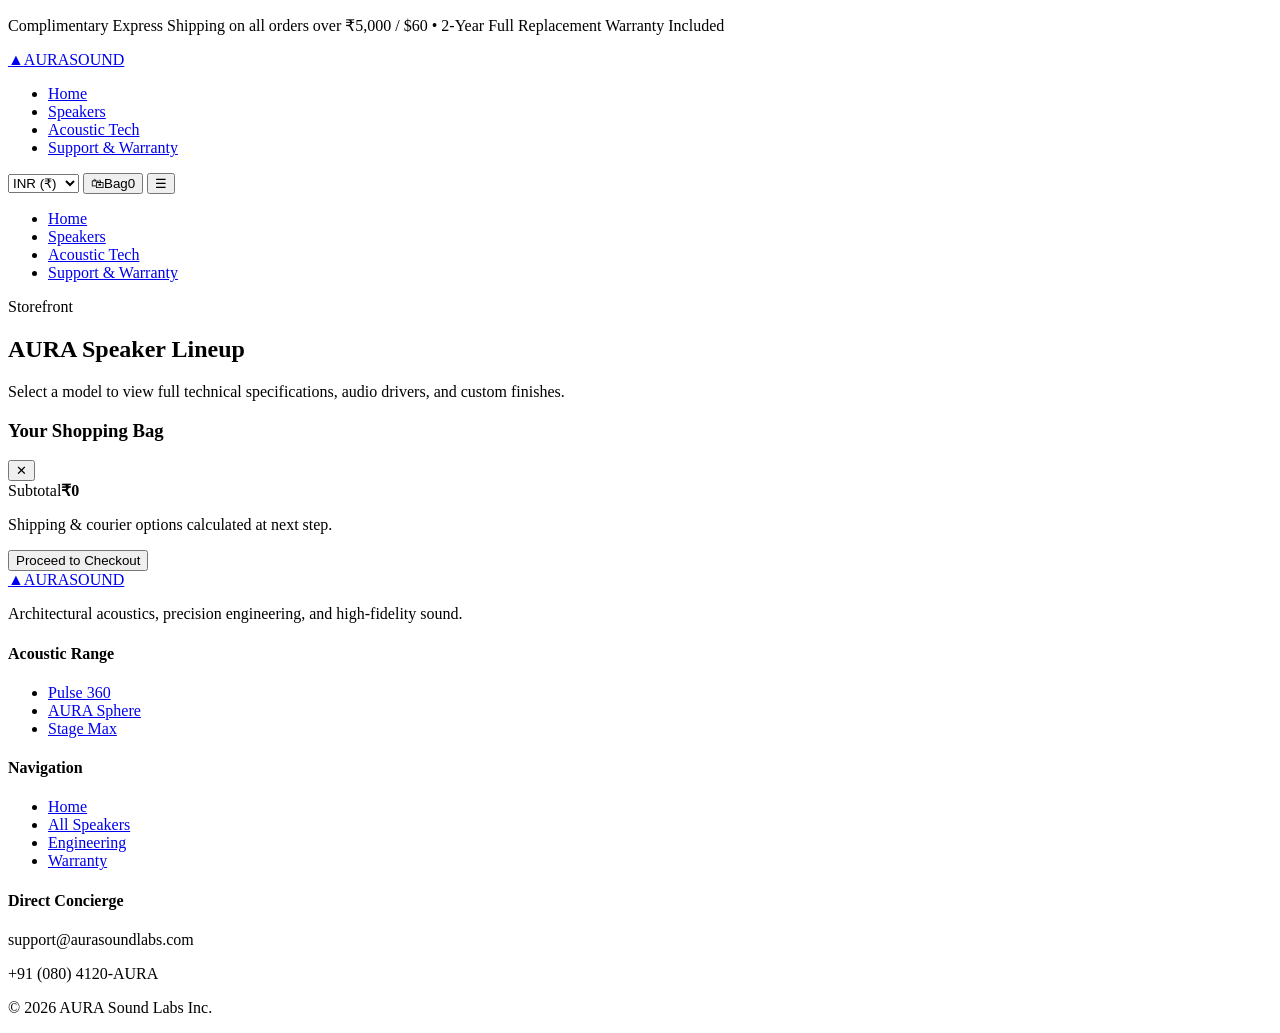
<file: catalog.html>
<!DOCTYPE html>
<html lang="en">
<head>
  <meta charset="UTF-8">
  <meta name="viewport" content="width=device-width, initial-scale=1.0">
  <title>All Speakers — AURA Sound Labs</title>
  <link rel="preconnect" href="https://fonts.googleapis.com">
  <link rel="preconnect" href="https://fonts.gstatic.com" crossorigin>
  <link href="https://fonts.googleapis.com/css2?family=Outfit:wght@300;400;500;600;700;800&family=Syne:wght@700;800&display=swap" rel="stylesheet">
  <link rel="preconnect" href="https://images.unsplash.com">
  <link rel="stylesheet" href="https://github.com/0No-One0/AURA_Sound-Labs/blob/main/base.css">
  <link rel="stylesheet" href="https://github.com/0No-One0/AURA_Sound-Labs/blob/main/layout.css">
  <link rel="stylesheet" href="https://github.com/0No-One0/AURA_Sound-Labs/blob/main/components.css">
  <link rel="stylesheet" href="https://github.com/0No-One0/AURA_Sound-Labs/blob/main/pages.css">
</head>
<body>
  <!-- Header (same as home) -->
  <aside class="announcement-bar"><div class="container"><p>Complimentary Express Shipping on all orders over ₹5,000 / $60 &bull; 2-Year Full Replacement Warranty Included</p></div></aside>
  <header class="site-header">
    <div class="container header-container">
      <a href="index.html" class="brand-logo"><span class="logo-mark">▲</span><span class="logo-text">AURA<span>SOUND</span></span></a>
      <nav class="site-nav" aria-label="Primary Navigation">
        <ul class="nav-links">
          <li><a href="index.html" class="nav-link" data-route="home">Home</a></li>
          <li><a href="catalog.html" class="nav-link" data-route="catalog">Speakers</a></li>
          <li><a href="technology.html" class="nav-link" data-route="technology">Acoustic Tech</a></li>
          <li><a href="support.html" class="nav-link" data-route="support">Support &amp; Warranty</a></li>
        </ul>
      </nav>
      <div class="header-actions">
        <select id="currency-toggle" class="currency-select"><option value="INR" selected>INR (₹)</option><option value="USD">USD ($)</option></select>
        <button type="button" class="btn btn-secondary cart-btn" id="open-cart-btn"><span>🛍</span><span class="cart-text">Bag</span><span class="cart-count-badge" id="cart-counter">0</span></button>
        <button class="mobile-menu-btn" id="mobile-menu-toggle" aria-label="Open menu">☰</button>
      </div>
    </div>
    <nav class="mobile-nav" id="mobile-nav"><ul>
      <li><a href="index.html" data-route="home">Home</a></li>
      <li><a href="catalog.html" data-route="catalog">Speakers</a></li>
      <li><a href="technology.html" data-route="technology">Acoustic Tech</a></li>
      <li><a href="support.html" data-route="support">Support &amp; Warranty</a></li>
    </ul></nav>
  </header>

  <main class="container section">
    <div class="section-header">
      <span class="tag-pill">Storefront</span>
      <h2>AURA Speaker Lineup</h2>
      <p class="section-subtitle">Select a model to view full technical specifications, audio drivers, and custom finishes.</p>
    </div>

    <div class="catalog-filters" id="catalog-filters"></div>
    <div class="catalog-grid" id="catalog-products-container"></div>
  </main>

  <div class="cart-drawer-overlay" id="cart-overlay"></div>
  <aside class="cart-drawer" id="cart-drawer" aria-label="Shopping Bag">
    <div class="cart-drawer-header"><h3>Your Shopping Bag</h3><button class="close-drawer-btn" id="close-cart-btn" aria-label="Close">✕</button></div>
    <div class="cart-drawer-body" id="cart-drawer-items"></div>
    <div class="cart-drawer-footer">
      <div class="drawer-subtotal-row"><span>Subtotal</span><strong id="drawer-subtotal-val">₹0</strong></div>
      <p class="drawer-tax-note">Shipping &amp; courier options calculated at next step.</p>
      <button type="button" class="btn btn-primary btn-block" id="drawer-checkout-btn">Proceed to Checkout</button>
    </div>
  </aside>

  <footer class="site-footer">
    <div class="container footer-grid">
      <div class="footer-col">
        <a href="index.html" class="brand-logo footer-logo"><span class="logo-mark">▲</span><span class="logo-text">AURA<span>SOUND</span></span></a>
        <p class="footer-desc">Architectural acoustics, precision engineering, and high-fidelity sound.</p>
      </div>
      <div class="footer-col"><h4>Acoustic Range</h4><ul>
        <li><a href="product.html?id=pulse-360">Pulse 360</a></li>
        <li><a href="product.html?id=aura-sphere">AURA Sphere</a></li>
        <li><a href="product.html?id=stage-max">Stage Max</a></li>
      </ul></div>
      <div class="footer-col"><h4>Navigation</h4><ul>
        <li><a href="index.html">Home</a></li><li><a href="catalog.html">All Speakers</a></li>
        <li><a href="technology.html">Engineering</a></li><li><a href="support.html">Warranty</a></li>
      </ul></div>
      <div class="footer-col"><h4>Direct Concierge</h4>
        <p class="footer-contact">support@aurasoundlabs.com</p>
        <p class="footer-contact">+91 (080) 4120-AURA</p>
      </div>
    </div>
    <div class="footer-bottom text-center container"><p>&copy; 2026 AURA Sound Labs Inc.</p></div>
  </footer>

  <script src="https://github.com/0No-One0/AURA_Sound-Labs/blob/main/data.js"></script>
  <script src="https://github.com/0No-One0/AURA_Sound-Labs/blob/main/state.js"></script>
  <script src="https://github.com/0No-One0/AURA_Sound-Labs/blob/main/ui.js"></script>
  <script src="https://github.com/0No-One0/AURA_Sound-Labs/blob/main/catalog.js"></script>
</body>
</html>
</file>
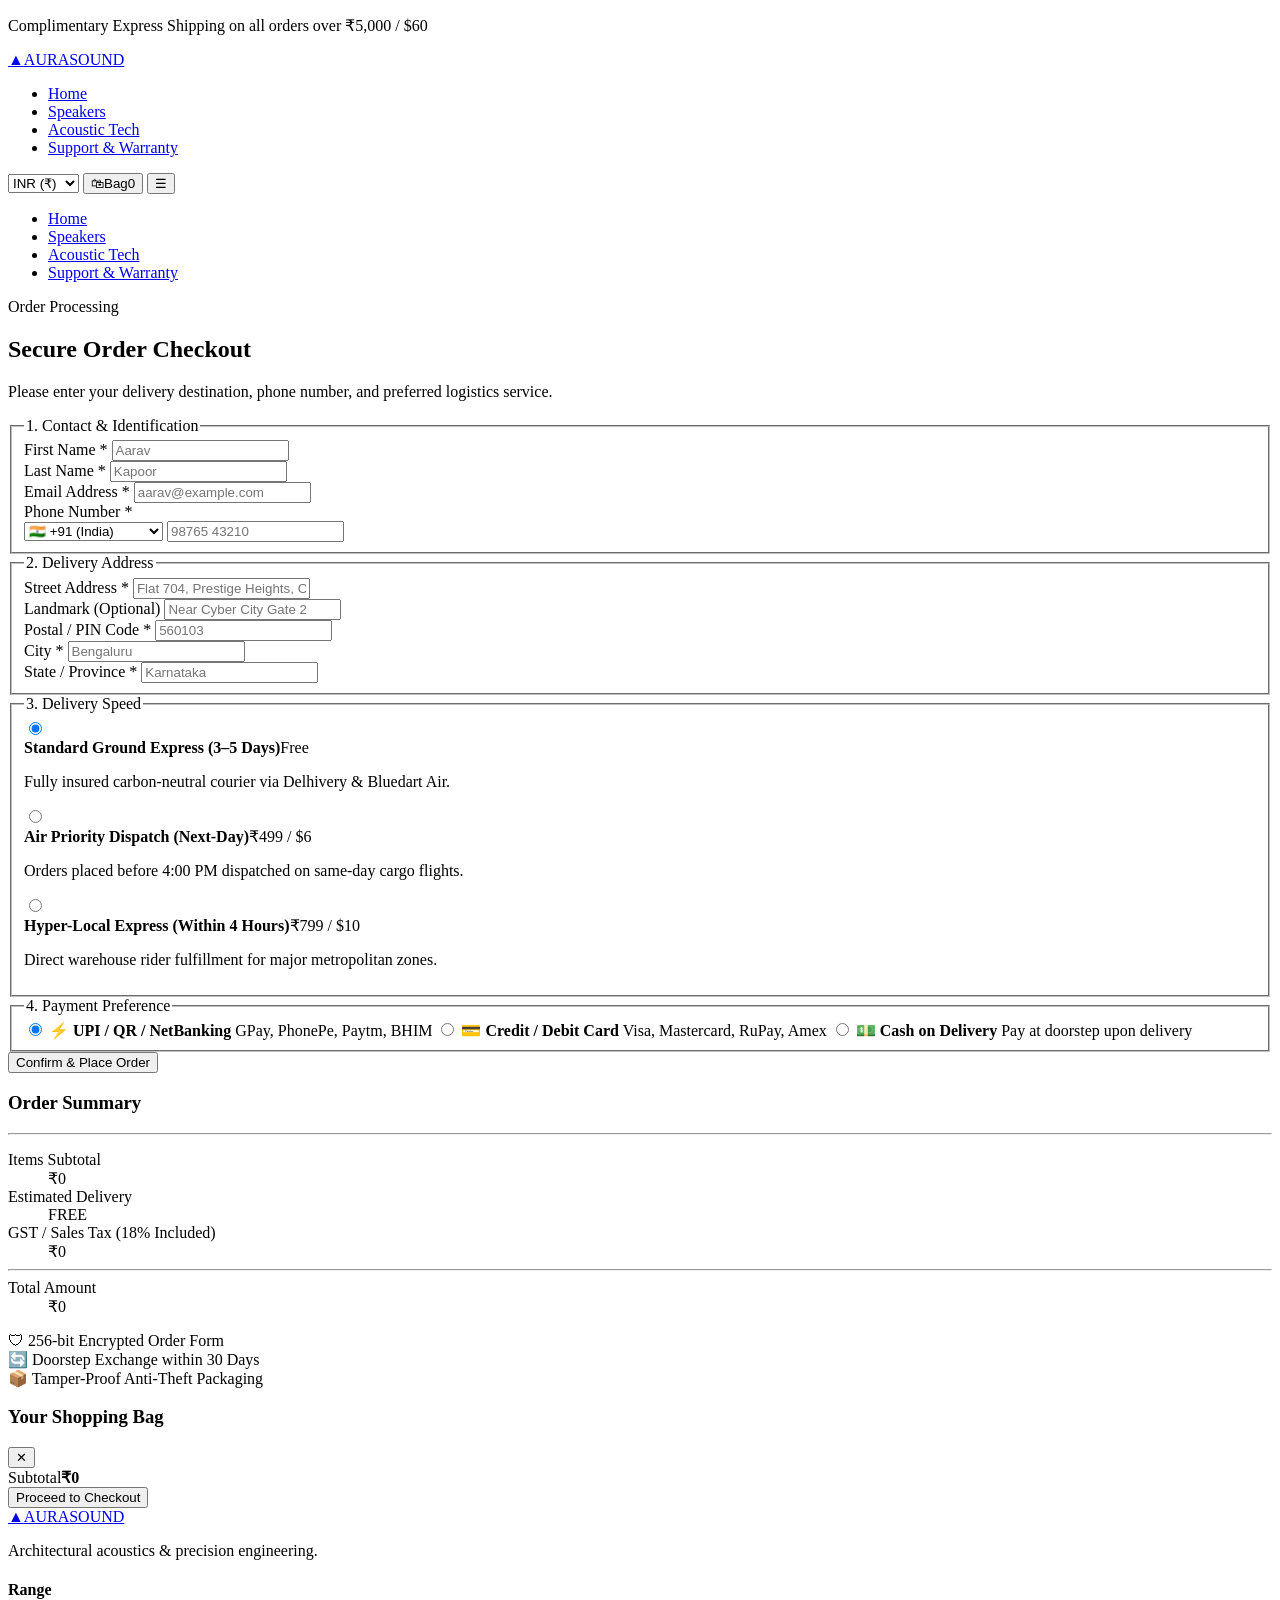
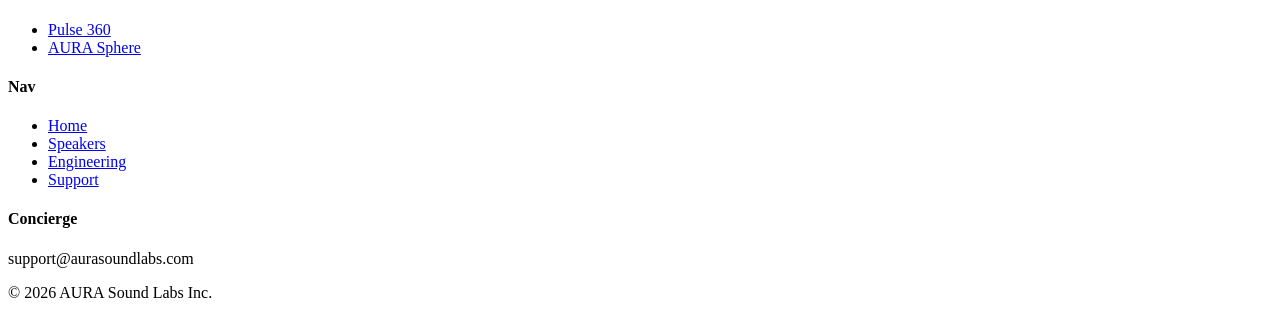
<file: checkout.html>
<!DOCTYPE html>
<html lang="en">
<head>
  <meta charset="UTF-8">
  <meta name="viewport" content="width=device-width, initial-scale=1.0">
  <title>Checkout — AURA Sound Labs</title>
  <link rel="preconnect" href="https://fonts.googleapis.com">
  <link rel="preconnect" href="https://fonts.gstatic.com" crossorigin>
  <link href="https://fonts.googleapis.com/css2?family=Outfit:wght@300;400;500;600;700;800&family=Syne:wght@700;800&display=swap" rel="stylesheet">
  <link rel="stylesheet" href="https://github.com/0No-One0/AURA_Sound-Labs/blob/main/base.css">
  <link rel="stylesheet" href="https://github.com/0No-One0/AURA_Sound-Labs/blob/main/layout.css">
  <link rel="stylesheet" href="https://github.com/0No-One0/AURA_Sound-Labs/blob/main/components.css">
  <link rel="stylesheet" href="https://github.com/0No-One0/AURA_Sound-Labs/blob/main/pages.css">
</head>
<body>
  <aside class="announcement-bar"><div class="container"><p>Complimentary Express Shipping on all orders over ₹5,000 / $60</p></div></aside>
  <header class="site-header">
    <div class="container header-container">
      <a href="index.html" class="brand-logo"><span class="logo-mark">▲</span><span class="logo-text">AURA<span>SOUND</span></span></a>
      <nav class="site-nav"><ul class="nav-links">
        <li><a href="index.html" class="nav-link" data-route="home">Home</a></li>
        <li><a href="catalog.html" class="nav-link" data-route="catalog">Speakers</a></li>
        <li><a href="technology.html" class="nav-link" data-route="technology">Acoustic Tech</a></li>
        <li><a href="support.html" class="nav-link" data-route="support">Support &amp; Warranty</a></li>
      </ul></nav>
      <div class="header-actions">
        <select id="currency-toggle" class="currency-select"><option value="INR" selected>INR (₹)</option><option value="USD">USD ($)</option></select>
        <button type="button" class="btn btn-secondary cart-btn" id="open-cart-btn"><span>🛍</span><span class="cart-text">Bag</span><span class="cart-count-badge" id="cart-counter">0</span></button>
        <button class="mobile-menu-btn" id="mobile-menu-toggle" aria-label="Open menu">☰</button>
      </div>
    </div>
    <nav class="mobile-nav" id="mobile-nav"><ul>
      <li><a href="index.html" data-route="home">Home</a></li>
      <li><a href="catalog.html" data-route="catalog">Speakers</a></li>
      <li><a href="technology.html" data-route="technology">Acoustic Tech</a></li>
      <li><a href="support.html" data-route="support">Support &amp; Warranty</a></li>
    </ul></nav>
  </header>

  <main class="container section">
    <div class="section-header">
      <span class="tag-pill">Order Processing</span>
      <h2>Secure Order Checkout</h2>
      <p class="section-subtitle">Please enter your delivery destination, phone number, and preferred logistics service.</p>
    </div>

    <div class="checkout-grid">
      <div class="checkout-form-col">
        <form id="order-form" novalidate>
          <fieldset class="form-group">
            <legend class="group-title">1. Contact &amp; Identification</legend>
            <div class="form-row">
              <div class="form-field half">
                <label for="ord-first-name">First Name <span class="req">*</span></label>
                <input type="text" id="ord-first-name" placeholder="Aarav" required>
                <span class="field-error" id="err-first-name"></span>
              </div>
              <div class="form-field half">
                <label for="ord-last-name">Last Name <span class="req">*</span></label>
                <input type="text" id="ord-last-name" placeholder="Kapoor" required>
                <span class="field-error" id="err-last-name"></span>
              </div>
            </div>
            <div class="form-row">
              <div class="form-field half">
                <label for="ord-email">Email Address <span class="req">*</span></label>
                <input type="email" id="ord-email" placeholder="aarav@example.com" required>
                <span class="field-error" id="err-email"></span>
              </div>
              <div class="form-field half">
                <label for="ord-phone">Phone Number <span class="req">*</span></label>
                <div class="phone-input-wrap">
                  <select id="ord-country-code" class="phone-prefix-select" aria-label="Country Code">
                    <option value="+91" selected>🇮🇳 +91 (India)</option>
                    <option value="+1">🇺🇸 +1 (USA)</option>
                    <option value="+44">🇬🇧 +44 (UK)</option>
                    <option value="+65">🇸🇬 +65 (Singapore)</option>
                    <option value="+49">🇩🇪 +49 (Germany)</option>
                    <option value="+971">🇦🇪 +971 (UAE)</option>
                    <option value="+61">🇦🇺 +61 (Australia)</option>
                  </select>
                  <input type="tel" id="ord-phone" placeholder="98765 43210" required>
                </div>
                <span class="field-error" id="err-phone"></span>
              </div>
            </div>
          </fieldset>

          <fieldset class="form-group">
            <legend class="group-title">2. Delivery Address</legend>
            <div class="form-row">
              <div class="form-field full">
                <label for="ord-street">Street Address <span class="req">*</span></label>
                <input type="text" id="ord-street" placeholder="Flat 704, Prestige Heights, Outer Ring Road" required>
                <span class="field-error" id="err-street"></span>
              </div>
            </div>
            <div class="form-row">
              <div class="form-field half">
                <label for="ord-landmark">Landmark (Optional)</label>
                <input type="text" id="ord-landmark" placeholder="Near Cyber City Gate 2">
              </div>
              <div class="form-field half">
                <label for="ord-pincode">Postal / PIN Code <span class="req">*</span></label>
                <input type="text" id="ord-pincode" placeholder="560103" required>
                <span class="field-error" id="err-pincode"></span>
              </div>
            </div>
            <div class="form-row">
              <div class="form-field half">
                <label for="ord-city">City <span class="req">*</span></label>
                <input type="text" id="ord-city" placeholder="Bengaluru" required>
                <span class="field-error" id="err-city"></span>
              </div>
              <div class="form-field half">
                <label for="ord-state">State / Province <span class="req">*</span></label>
                <input type="text" id="ord-state" placeholder="Karnataka" required>
                <span class="field-error" id="err-state"></span>
              </div>
            </div>
          </fieldset>

          <fieldset class="form-group">
            <legend class="group-title">3. Delivery Speed</legend>
            <div class="delivery-options-stack">
              <label class="delivery-card">
                <input type="radio" name="delivery-speed" value="standard" checked>
                <div class="card-body">
                  <div class="card-head"><strong>Standard Ground Express (3–5 Days)</strong><span class="badge-price" id="delivery-price-standard">Free</span></div>
                  <p class="card-desc">Fully insured carbon-neutral courier via Delhivery &amp; Bluedart Air.</p>
                </div>
              </label>
              <label class="delivery-card">
                <input type="radio" name="delivery-speed" value="priority">
                <div class="card-body">
                  <div class="card-head"><strong>Air Priority Dispatch (Next-Day)</strong><span class="badge-price" id="delivery-price-priority">₹499 / $6</span></div>
                  <p class="card-desc">Orders placed before 4:00 PM dispatched on same-day cargo flights.</p>
                </div>
              </label>
              <label class="delivery-card">
                <input type="radio" name="delivery-speed" value="hyperlocal">
                <div class="card-body">
                  <div class="card-head"><strong>Hyper-Local Express (Within 4 Hours)</strong><span class="badge-price" id="delivery-price-hyperlocal">₹799 / $10</span></div>
                  <p class="card-desc">Direct warehouse rider fulfillment for major metropolitan zones.</p>
                </div>
              </label>
            </div>
          </fieldset>

          <fieldset class="form-group">
            <legend class="group-title">4. Payment Preference</legend>
            <div class="payment-modes-grid">
              <label class="payment-option">
                <input type="radio" name="payment-method" value="UPI" checked>
                <span class="option-content">
                  <span class="option-icon">⚡</span>
                  <strong>UPI / QR / NetBanking</strong>
                  <span class="option-sub">GPay, PhonePe, Paytm, BHIM</span>
                </span>
              </label>
              <label class="payment-option">
                <input type="radio" name="payment-method" value="Card">
                <span class="option-content">
                  <span class="option-icon">💳</span>
                  <strong>Credit / Debit Card</strong>
                  <span class="option-sub">Visa, Mastercard, RuPay, Amex</span>
                </span>
              </label>
              <label class="payment-option">
                <input type="radio" name="payment-method" value="COD">
                <span class="option-content">
                  <span class="option-icon">💵</span>
                  <strong>Cash on Delivery</strong>
                  <span class="option-sub">Pay at doorstep upon delivery</span>
                </span>
              </label>
            </div>
          </fieldset>

          <button type="submit" class="btn btn-primary btn-large btn-block" id="btn-submit-order">Confirm &amp; Place Order</button>
        </form>
      </div>

      <div class="checkout-summary-col">
        <div class="sticky-summary-box">
          <h3>Order Summary</h3>
          <div class="summary-items-list" id="checkout-summary-items"></div>
          <hr class="summary-sep">
          <dl class="summary-cost-breakdown">
            <div class="cost-row"><dt>Items Subtotal</dt><dd id="checkout-subtotal">₹0</dd></div>
            <div class="cost-row" id="checkout-discount-row" style="display:none;"><dt>Multi-Unit Savings (10%)</dt><dd id="checkout-discount" class="text-green">-₹0</dd></div>
            <div class="cost-row"><dt>Estimated Delivery</dt><dd id="checkout-delivery">FREE</dd></div>
            <div class="cost-row"><dt>GST / Sales Tax (18% Included)</dt><dd id="checkout-tax">₹0</dd></div>
            <hr class="summary-sep">
            <div class="cost-row grand-total"><dt>Total Amount</dt><dd id="checkout-total">₹0</dd></div>
          </dl>
          <div class="security-guarantees">
            <div class="sec-item">🛡 256-bit Encrypted Order Form</div>
            <div class="sec-item">🔄 Doorstep Exchange within 30 Days</div>
            <div class="sec-item">📦 Tamper-Proof Anti-Theft Packaging</div>
          </div>
        </div>
      </div>
    </div>
  </main>

  <div class="cart-drawer-overlay" id="cart-overlay"></div>
  <aside class="cart-drawer" id="cart-drawer">
    <div class="cart-drawer-header"><h3>Your Shopping Bag</h3><button class="close-drawer-btn" id="close-cart-btn">✕</button></div>
    <div class="cart-drawer-body" id="cart-drawer-items"></div>
    <div class="cart-drawer-footer">
      <div class="drawer-subtotal-row"><span>Subtotal</span><strong id="drawer-subtotal-val">₹0</strong></div>
      <button type="button" class="btn btn-primary btn-block" id="drawer-checkout-btn">Proceed to Checkout</button>
    </div>
  </aside>

  <footer class="site-footer">
    <div class="container footer-grid">
      <div class="footer-col">
        <a href="index.html" class="brand-logo footer-logo"><span class="logo-mark">▲</span><span class="logo-text">AURA<span>SOUND</span></span></a>
        <p class="footer-desc">Architectural acoustics &amp; precision engineering.</p>
      </div>
      <div class="footer-col"><h4>Range</h4><ul>
        <li><a href="product.html?id=pulse-360">Pulse 360</a></li>
        <li><a href="product.html?id=aura-sphere">AURA Sphere</a></li>
      </ul></div>
      <div class="footer-col"><h4>Nav</h4><ul>
        <li><a href="index.html">Home</a></li><li><a href="catalog.html">Speakers</a></li>
        <li><a href="technology.html">Engineering</a></li><li><a href="support.html">Support</a></li>
      </ul></div>
      <div class="footer-col"><h4>Concierge</h4>
        <p class="footer-contact">support@aurasoundlabs.com</p>
      </div>
    </div>
    <div class="footer-bottom text-center container"><p>&copy; 2026 AURA Sound Labs Inc.</p></div>
  </footer>

  <script src="https://github.com/0No-One0/AURA_Sound-Labs/blob/main/data.js"></script>
  <script src="https://github.com/0No-One0/AURA_Sound-Labs/blob/main/state.js"></script>
  <script src="https://github.com/0No-One0/AURA_Sound-Labs/blob/main/ui.js"></script>
  <script src="https://github.com/0No-One0/AURA_Sound-Labs/blob/main/checkout.js"></script>
</body>
</html>
</file>
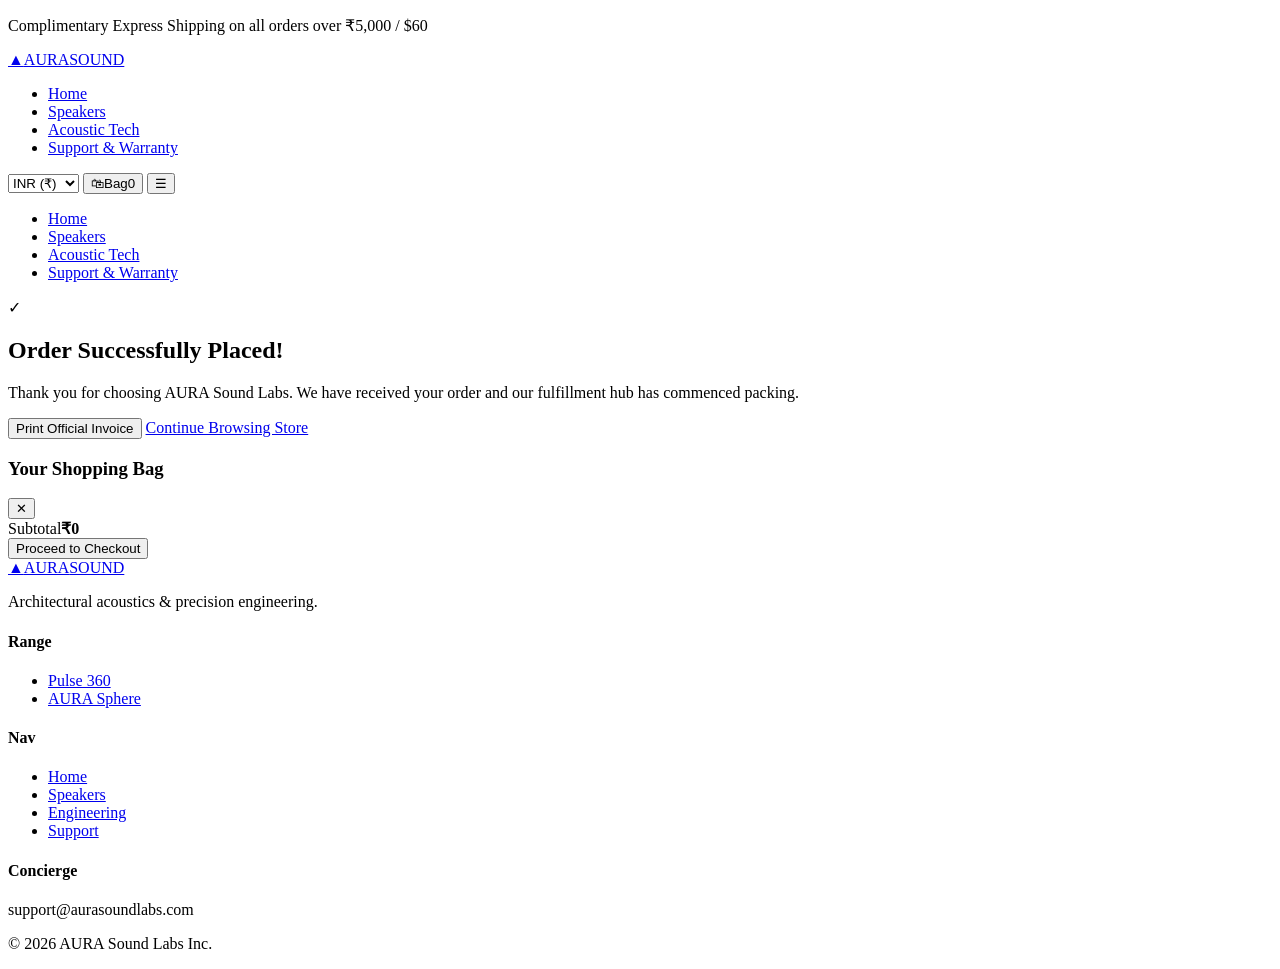
<file: success.html>
<!DOCTYPE html>
<html lang="en">
<head>
  <meta charset="UTF-8">
  <meta name="viewport" content="width=device-width, initial-scale=1.0">
  <title>Order Confirmed — AURA Sound Labs</title>
  <link rel="preconnect" href="https://fonts.googleapis.com">
  <link rel="preconnect" href="https://fonts.gstatic.com" crossorigin>
  <link href="https://fonts.googleapis.com/css2?family=Outfit:wght@300;400;500;600;700;800&family=Syne:wght@700;800&display=swap" rel="stylesheet">
  <link rel="stylesheet" href="https://github.com/0No-One0/AURA_Sound-Labs/blob/main/base.css">
  <link rel="stylesheet" href="https://github.com/0No-One0/AURA_Sound-Labs/blob/main/layout.css">
  <link rel="stylesheet" href="https://github.com/0No-One0/AURA_Sound-Labs/blob/main/components.css">
  <link rel="stylesheet" href="https://github.com/0No-One0/AURA_Sound-Labs/blob/main/pages.css">
</head>
<body>
  <aside class="announcement-bar"><div class="container"><p>Complimentary Express Shipping on all orders over ₹5,000 / $60</p></div></aside>
  <header class="site-header">
    <div class="container header-container">
      <a href="index.html" class="brand-logo"><span class="logo-mark">▲</span><span class="logo-text">AURA<span>SOUND</span></span></a>
      <nav class="site-nav"><ul class="nav-links">
        <li><a href="index.html" class="nav-link" data-route="home">Home</a></li>
        <li><a href="catalog.html" class="nav-link" data-route="catalog">Speakers</a></li>
        <li><a href="technology.html" class="nav-link" data-route="technology">Acoustic Tech</a></li>
        <li><a href="support.html" class="nav-link" data-route="support">Support &amp; Warranty</a></li>
      </ul></nav>
      <div class="header-actions">
        <select id="currency-toggle" class="currency-select"><option value="INR" selected>INR (₹)</option><option value="USD">USD ($)</option></select>
        <button type="button" class="btn btn-secondary cart-btn" id="open-cart-btn"><span>🛍</span><span class="cart-text">Bag</span><span class="cart-count-badge" id="cart-counter">0</span></button>
        <button class="mobile-menu-btn" id="mobile-menu-toggle" aria-label="Open menu">☰</button>
      </div>
    </div>
    <nav class="mobile-nav" id="mobile-nav"><ul>
      <li><a href="index.html" data-route="home">Home</a></li>
      <li><a href="catalog.html" data-route="catalog">Speakers</a></li>
      <li><a href="technology.html" data-route="technology">Acoustic Tech</a></li>
      <li><a href="support.html" data-route="support">Support &amp; Warranty</a></li>
    </ul></nav>
  </header>

  <main class="container section">
    <div class="success-card">
      <div class="success-icon-wrap">✓</div>
      <h2>Order Successfully Placed!</h2>
      <p class="success-lead">Thank you for choosing AURA Sound Labs. We have received your order and our fulfillment hub has commenced packing.</p>
      <div class="order-invoice-sheet" id="order-invoice-content"></div>
      <div class="success-actions">
        <button type="button" class="btn btn-primary" onclick="window.print()">Print Official Invoice</button>
        <a href="catalog.html" class="btn btn-secondary">Continue Browsing Store</a>
      </div>
    </div>
  </main>

  <div class="cart-drawer-overlay" id="cart-overlay"></div>
  <aside class="cart-drawer" id="cart-drawer">
    <div class="cart-drawer-header"><h3>Your Shopping Bag</h3><button class="close-drawer-btn" id="close-cart-btn">✕</button></div>
    <div class="cart-drawer-body" id="cart-drawer-items"></div>
    <div class="cart-drawer-footer">
      <div class="drawer-subtotal-row"><span>Subtotal</span><strong id="drawer-subtotal-val">₹0</strong></div>
      <button type="button" class="btn btn-primary btn-block" id="drawer-checkout-btn">Proceed to Checkout</button>
    </div>
  </aside>

  <footer class="site-footer">
    <div class="container footer-grid">
      <div class="footer-col">
        <a href="index.html" class="brand-logo footer-logo"><span class="logo-mark">▲</span><span class="logo-text">AURA<span>SOUND</span></span></a>
        <p class="footer-desc">Architectural acoustics &amp; precision engineering.</p>
      </div>
      <div class="footer-col"><h4>Range</h4><ul>
        <li><a href="product.html?id=pulse-360">Pulse 360</a></li>
        <li><a href="product.html?id=aura-sphere">AURA Sphere</a></li>
      </ul></div>
      <div class="footer-col"><h4>Nav</h4><ul>
        <li><a href="index.html">Home</a></li><li><a href="catalog.html">Speakers</a></li>
        <li><a href="technology.html">Engineering</a></li><li><a href="support.html">Support</a></li>
      </ul></div>
      <div class="footer-col"><h4>Concierge</h4>
        <p class="footer-contact">support@aurasoundlabs.com</p>
      </div>
    </div>
    <div class="footer-bottom text-center container"><p>&copy; 2026 AURA Sound Labs Inc.</p></div>
  </footer>

  <script src="https://github.com/0No-One0/AURA_Sound-Labs/blob/main/data.js"></script>
  <script src="https://github.com/0No-One0/AURA_Sound-Labs/blob/main/state.js"></script>
  <script src="https://github.com/0No-One0/AURA_Sound-Labs/blob/main/ui.js"></script>
  <script>
    document.addEventListener('DOMContentLoaded', () => {
      const order = AppState.data.lastOrder;
      const el = document.getElementById('order-invoice-content');
      if (!order) {
        el.innerHTML = '<p style="text-align:center;color:var(--text-muted)">No recent order found. <a href="catalog.html" style="color:var(--accent-cyan)">Browse speakers →</a></p>';
        return;
      }

      const itemsHTML = order.items.map(i => `
        <div class="invoice-data-row">
          <span>${escapeHTML(i.name)} <span style="color:var(--text-dim)">(${escapeHTML(i.finish)}) × ${i.quantity}</span></span>
          <strong>${formatMoney(i.priceINR * i.quantity)}</strong>
        </div>
      `).join('');

      el.innerHTML = `
        <div class="invoice-header-row">
          <div>
            <strong style="font-size:1rem">Order #${order.id}</strong>
            <div style="font-size:0.8rem;color:var(--text-muted);margin-top:0.25rem">${new Date(order.date).toLocaleString()}</div>
          </div>
          <div style="text-align:right;font-size:0.85rem">
            <div>${escapeHTML(order.customer.firstName + ' ' + order.customer.lastName)}</div>
            <div style="color:var(--text-muted)">${escapeHTML(order.customer.email)}</div>
          </div>
        </div>
        <div style="margin-bottom:1rem">
          <div style="font-size:0.8rem;color:var(--text-dim);text-transform:uppercase;letter-spacing:0.08em;margin-bottom:0.5rem">Items</div>
          ${itemsHTML}
        </div>
        <hr class="summary-sep">
        <div class="invoice-data-row"><span>Subtotal</span><strong>${formatMoney(order.subtotalINR)}</strong></div>
        <div class="invoice-data-row"><span>Delivery</span><strong>${escapeHTML(DELIVERY_RATES[order.deliverySpeed].name)}</strong></div>
        <div class="invoice-data-row"><span>Payment Method</span><strong>${escapeHTML(order.paymentMethod)}</strong></div>
        <hr class="summary-sep">
        <div class="invoice-data-row" style="font-size:1.1rem"><strong>Total</strong><strong style="color:var(--accent-cyan)">${formatMoney(order.subtotalINR)}</strong></div>
        <div style="margin-top:1.5rem;padding-top:1rem;border-top:1px dashed var(--border-subtle);font-size:0.85rem;color:var(--text-muted)">
          <strong style="color:var(--text-main)">Shipping to:</strong><br>
          ${escapeHTML(order.customer.street)}${order.customer.landmark ? ', ' + escapeHTML(order.customer.landmark) : ''}<br>
          ${escapeHTML(order.customer.city)}, ${escapeHTML(order.customer.state)} — ${escapeHTML(order.customer.pincode)}<br>
          Phone: ${escapeHTML(order.customer.phone)}
        </div>
      `;
    });
  </script>
</body>
</html>
</file>
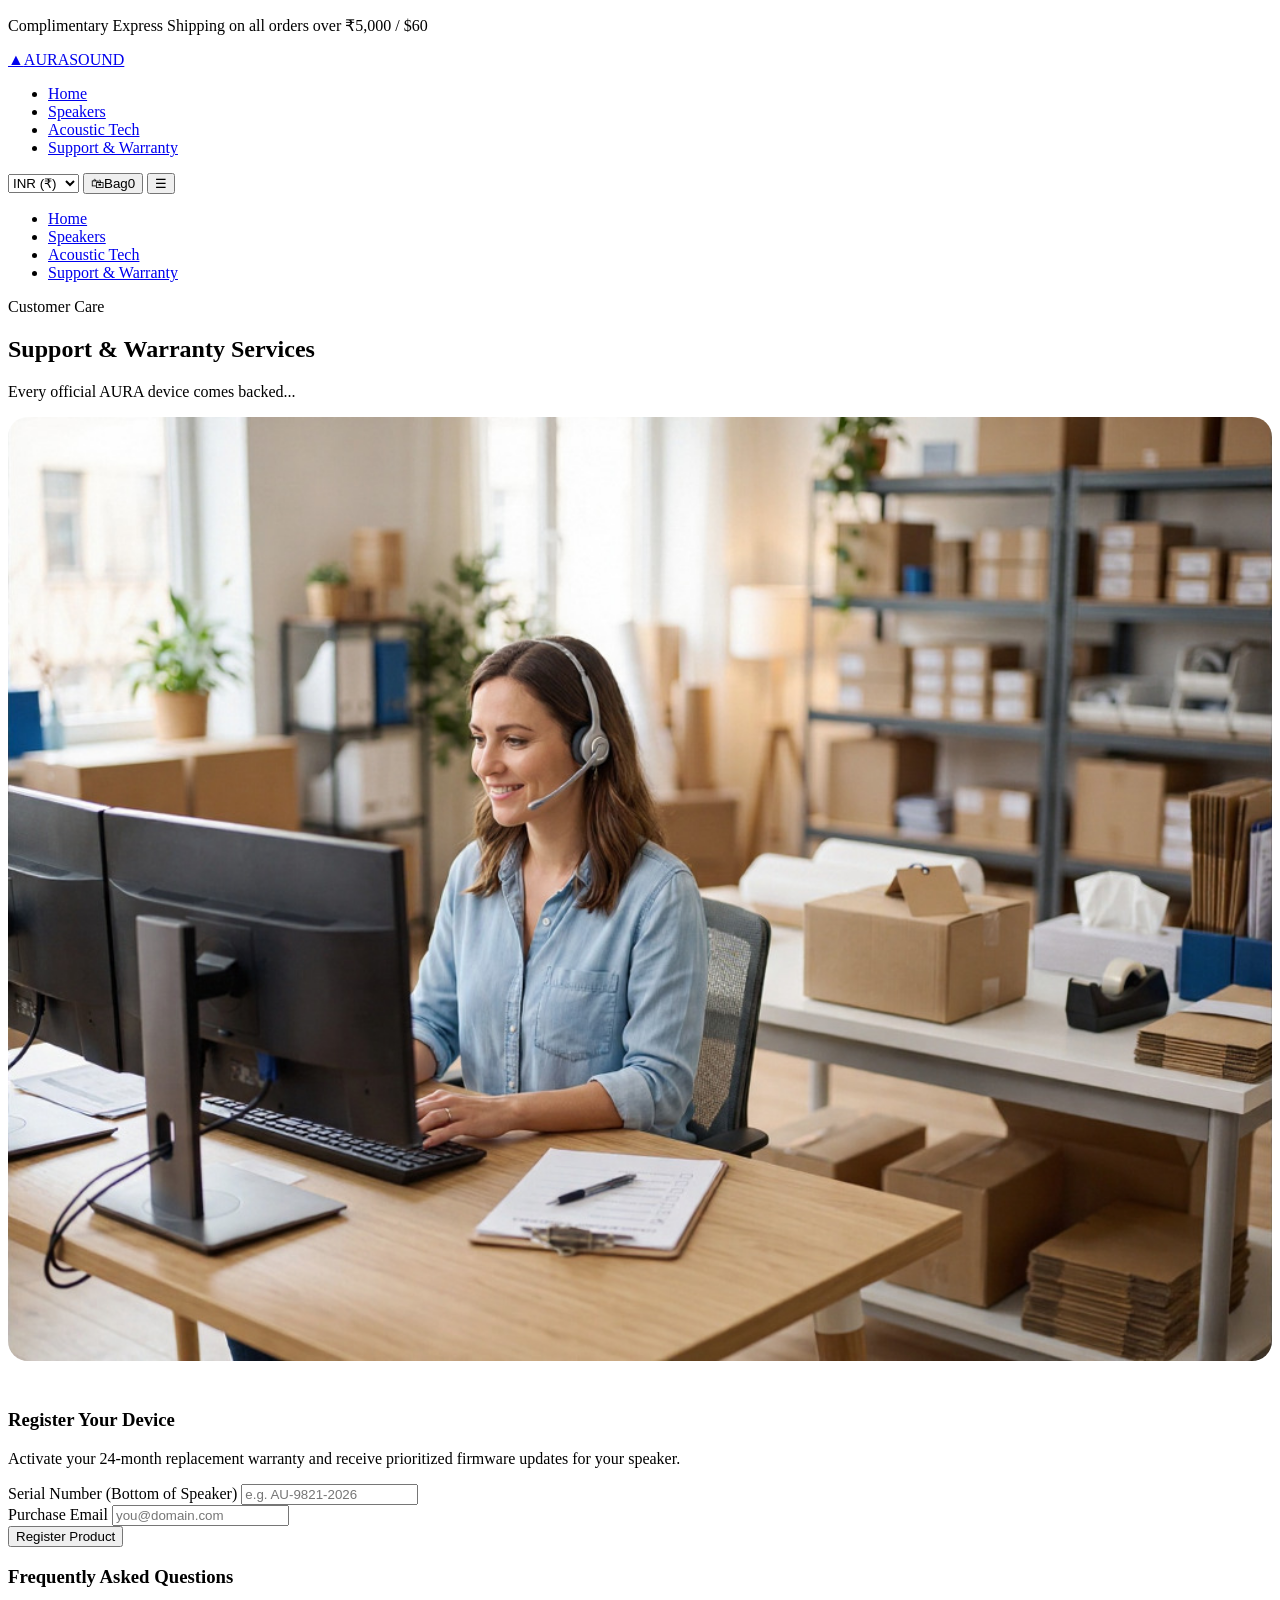
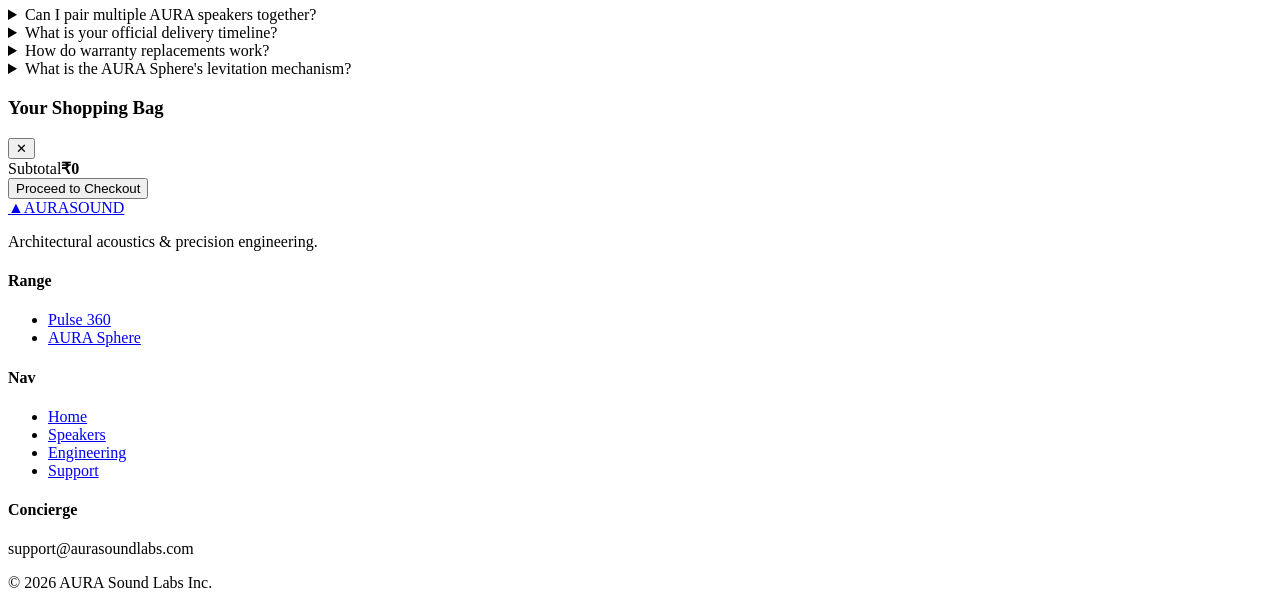
<file: support.html>
﻿<!DOCTYPE html>
<html lang="en">
<head>
  <meta charset="UTF-8">
  <meta name="viewport" content="width=device-width, initial-scale=1.0">
  <title>Support & Warranty — AURA Sound Labs</title>
  <link rel="preconnect" href="https://fonts.googleapis.com">
  <link rel="preconnect" href="https://fonts.gstatic.com" crossorigin>
  <link href="https://fonts.googleapis.com/css2?family=Outfit:wght@300;400;500;600;700;800&family=Syne:wght@700;800&display=swap" rel="stylesheet">
  <link rel="stylesheet" href="https://github.com/0No-One0/AURA_Sound-Labs/blob/main/base.css">
  <link rel="stylesheet" href="https://github.com/0No-One0/AURA_Sound-Labs/blob/main/layout.css">
  <link rel="stylesheet" href="https://github.com/0No-One0/AURA_Sound-Labs/blob/main/components.css">
  <link rel="stylesheet" href="https://github.com/0No-One0/AURA_Sound-Labs/blob/main/pages.css">
</head>
<body>
  <aside class="announcement-bar"><div class="container"><p>Complimentary Express Shipping on all orders over ₹5,000 / $60</p></div></aside>
  <header class="site-header">
    <div class="container header-container">
      <a href="index.html" class="brand-logo"><span class="logo-mark">▲</span><span class="logo-text">AURA<span>SOUND</span></span></a>
      <nav class="site-nav"><ul class="nav-links">
        <li><a href="index.html" class="nav-link" data-route="home">Home</a></li>
        <li><a href="catalog.html" class="nav-link" data-route="catalog">Speakers</a></li>
        <li><a href="technology.html" class="nav-link" data-route="technology">Acoustic Tech</a></li>
        <li><a href="support.html" class="nav-link" data-route="support">Support &amp; Warranty</a></li>
      </ul></nav>
      <div class="header-actions">
        <select id="currency-toggle" class="currency-select"><option value="INR" selected>INR (₹)</option><option value="USD">USD ($)</option></select>
        <button type="button" class="btn btn-secondary cart-btn" id="open-cart-btn"><span>🛍</span><span class="cart-text">Bag</span><span class="cart-count-badge" id="cart-counter">0</span></button>
        <button class="mobile-menu-btn" id="mobile-menu-toggle" aria-label="Open menu">☰</button>
      </div>
    </div>
    <nav class="mobile-nav" id="mobile-nav"><ul>
      <li><a href="index.html" data-route="home">Home</a></li>
      <li><a href="catalog.html" data-route="catalog">Speakers</a></li>
      <li><a href="technology.html" data-route="technology">Acoustic Tech</a></li>
      <li><a href="support.html" data-route="support">Support &amp; Warranty</a></li>
    </ul></nav>
  </header>

  <main class="container section">
  <div class="section-header text-center">
    <span class="tag-pill">Customer Care</span>
    <h2>Support &amp; Warranty Services</h2>
    <p class="section-subtitle">Every official AURA device comes backed...</p>
  </div>

  <div style="margin-bottom:3rem;border-radius:20px;overflow:hidden;border:1px solid var(--border-subtle);max-height:1024px;">
    <img src="/Support page (Concierge  customer )care.jpg" alt="AURA customer care concierge team"
         style="width:100%;height:100%;object-fit:cover;display:block;">
  </div>

  <div class="support-grid">
      <div class="support-card">
        <h3>Register Your Device</h3>
        <p>Activate your 24-month replacement warranty and receive prioritized firmware updates for your speaker.</p>
        <form class="support-form" id="warranty-form">
          <div class="form-field full">
            <label for="reg-serial">Serial Number (Bottom of Speaker)</label>
            <input type="text" id="reg-serial" placeholder="e.g. AU-9821-2026" required>
          </div>
          <div class="form-field full">
            <label for="reg-email">Purchase Email</label>
            <input type="email" id="reg-email" placeholder="you@domain.com" required>
          </div>
          <button type="submit" class="btn btn-primary btn-block">Register Product</button>
        </form>
      </div>

      <div class="support-card">
        <h3>Frequently Asked Questions</h3>
        <div class="faq-list">
          <details class="faq-item">
            <summary>Can I pair multiple AURA speakers together?</summary>
            <p>Yes. Any two AURA speakers can be paired into a true wireless stereo (L/R) setup, or up to 32 units can be linked in Party Cascade mode using the AURA Connect button.</p>
          </details>
          <details class="faq-item">
            <summary>What is your official delivery timeline?</summary>
            <p>Domestic orders are fulfilled via Bluedart and Delhivery Express (1–2 business days). Hyper-local metro delivery delivers within 4–6 hours.</p>
          </details>
          <details class="faq-item">
            <summary>How do warranty replacements work?</summary>
            <p>If hardware defects arise within 24 months, we schedule a free doorstep courier pickup and dispatch a brand-new factory-sealed replacement within 48 hours.</p>
          </details>
          <details class="faq-item">
            <summary>What is the AURA Sphere's levitation mechanism?</summary>
            <p>The AURA Sphere uses a magnetic levitation cradle that lifts the sphere ~8mm above the base, decoupling it from surface vibrations for pure acoustic isolation.</p>
          </details>
        </div>
      </div>
    </div>
  </main>

  <div class="cart-drawer-overlay" id="cart-overlay"></div>
  <aside class="cart-drawer" id="cart-drawer">
    <div class="cart-drawer-header"><h3>Your Shopping Bag</h3><button class="close-drawer-btn" id="close-cart-btn">✕</button></div>
    <div class="cart-drawer-body" id="cart-drawer-items"></div>
    <div class="cart-drawer-footer">
      <div class="drawer-subtotal-row"><span>Subtotal</span><strong id="drawer-subtotal-val">₹0</strong></div>
      <button type="button" class="btn btn-primary btn-block" id="drawer-checkout-btn">Proceed to Checkout</button>
    </div>
  </aside>

  <footer class="site-footer">
    <div class="container footer-grid">
      <div class="footer-col">
        <a href="index.html" class="brand-logo footer-logo"><span class="logo-mark">▲</span><span class="logo-text">AURA<span>SOUND</span></span></a>
        <p class="footer-desc">Architectural acoustics &amp; precision engineering.</p>
      </div>
      <div class="footer-col"><h4>Range</h4><ul>
        <li><a href="product.html?id=pulse-360">Pulse 360</a></li>
        <li><a href="product.html?id=aura-sphere">AURA Sphere</a></li>
      </ul></div>
      <div class="footer-col"><h4>Nav</h4><ul>
        <li><a href="index.html">Home</a></li><li><a href="catalog.html">Speakers</a></li>
        <li><a href="technology.html">Engineering</a></li><li><a href="support.html">Support</a></li>
      </ul></div>
      <div class="footer-col"><h4>Concierge</h4>
        <p class="footer-contact">support@aurasoundlabs.com</p>
      </div>
    </div>
    <div class="footer-bottom text-center container"><p>&copy; 2026 AURA Sound Labs Inc.</p></div>
  </footer>

  <script src="https://github.com/0No-One0/AURA_Sound-Labs/blob/main/data.js"></script>
  <script src="https://github.com/0No-One0/AURA_Sound-Labs/blob/main/state.js"></script>
  <script src="https://github.com/0No-One0/AURA_Sound-Labs/blob/main/ui.js"></script>
  <script>
    document.getElementById('warranty-form').addEventListener('submit', (e) => {
      e.preventDefault();
      showToast('Warranty registration confirmed. Your unit has been recorded with AURA Care.', 'success');
      e.target.reset();
    });
  </script>
</body>
</html>
</file>
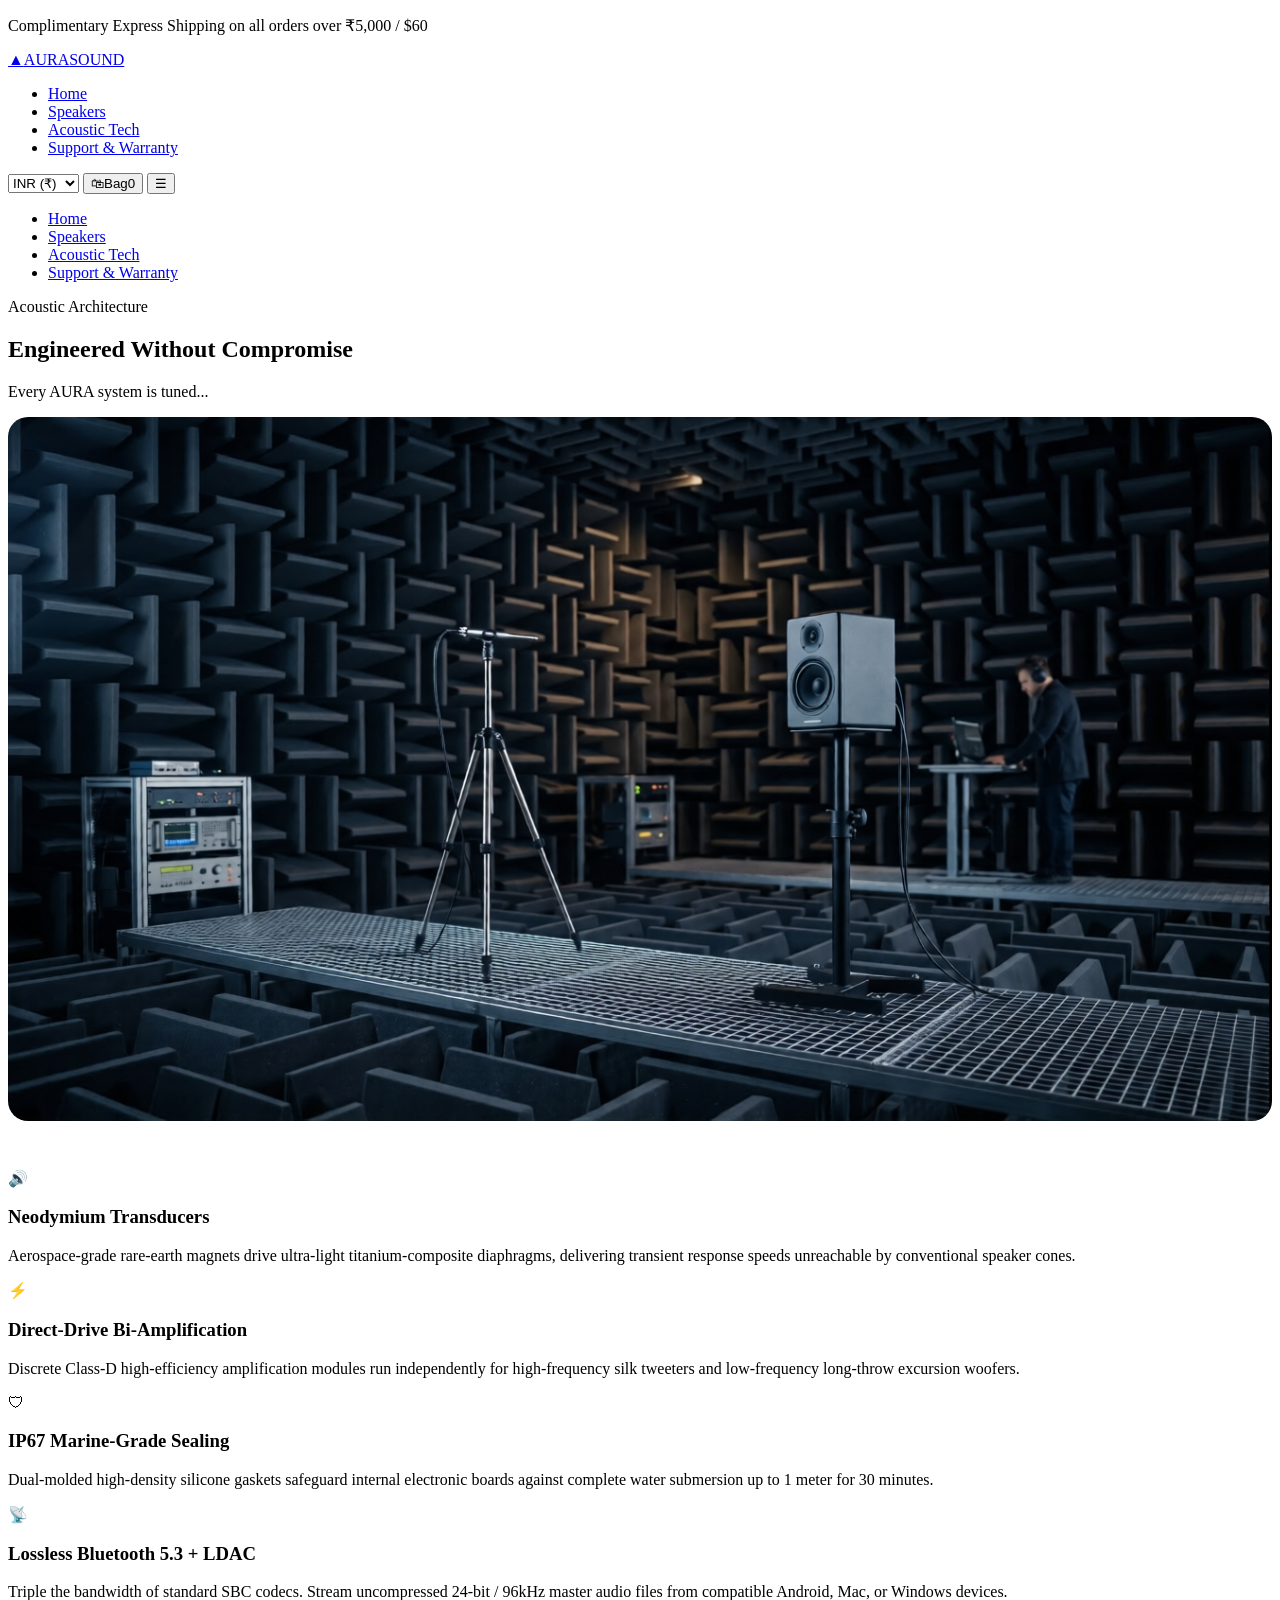
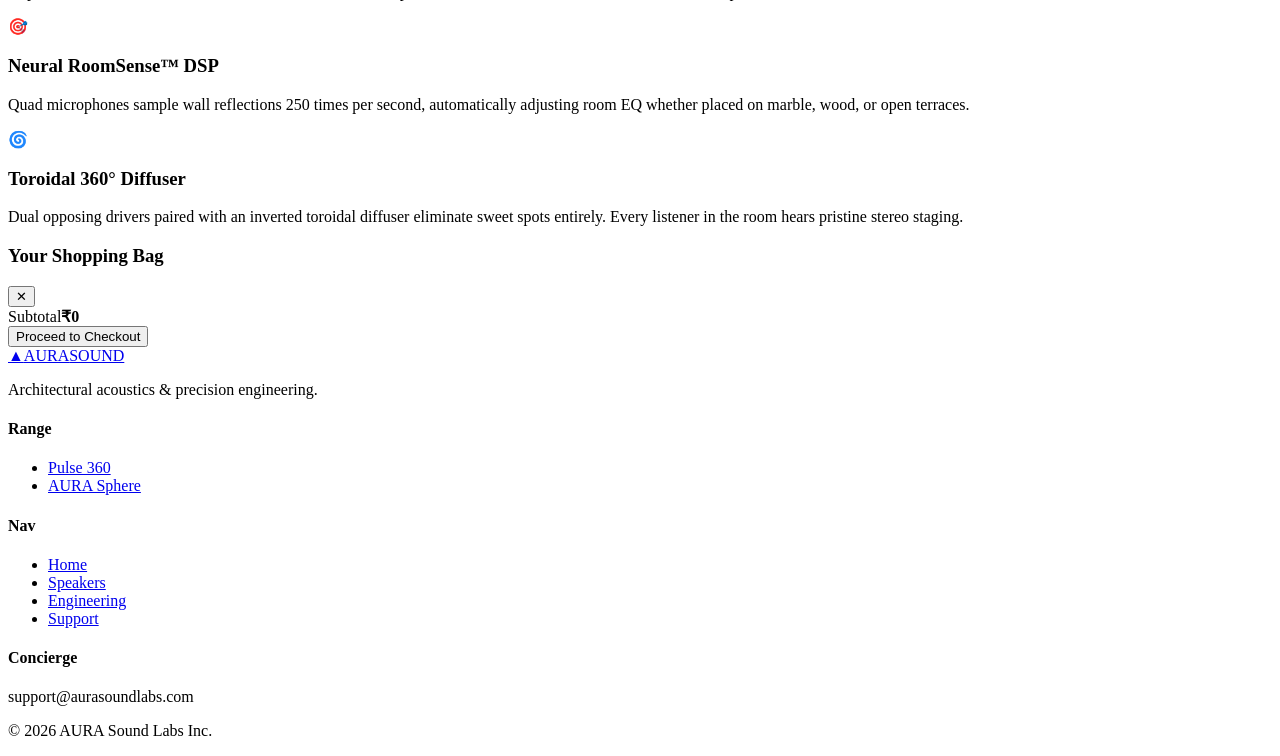
<file: technology.html>
﻿<!DOCTYPE html>
<html lang="en">
<head>
  <meta charset="UTF-8">
  <meta name="viewport" content="width=device-width, initial-scale=1.0">
  <title>Acoustic Engineering — AURA Sound Labs</title>
  <link rel="preconnect" href="https://fonts.googleapis.com">
  <link rel="preconnect" href="https://fonts.gstatic.com" crossorigin>
  <link href="https://fonts.googleapis.com/css2?family=Outfit:wght@300;400;500;600;700;800&family=Syne:wght@700;800&display=swap" rel="stylesheet">
  <link rel="stylesheet" href="https://github.com/0No-One0/AURA_Sound-Labs/blob/main/base.css">
  <link rel="stylesheet" href="https://github.com/0No-One0/AURA_Sound-Labs/blob/main/layout.css">
  <link rel="stylesheet" href="https://github.com/0No-One0/AURA_Sound-Labs/blob/main/components.css">
  <link rel="stylesheet" href="https://github.com/0No-One0/AURA_Sound-Labs/blob/main/pages.css">
</head>
<body>
  <aside class="announcement-bar"><div class="container"><p>Complimentary Express Shipping on all orders over ₹5,000 / $60</p></div></aside>
  <header class="site-header">
    <div class="container header-container">
      <a href="index.html" class="brand-logo"><span class="logo-mark">▲</span><span class="logo-text">AURA<span>SOUND</span></span></a>
      <nav class="site-nav"><ul class="nav-links">
        <li><a href="index.html" class="nav-link" data-route="home">Home</a></li>
        <li><a href="catalog.html" class="nav-link" data-route="catalog">Speakers</a></li>
        <li><a href="technology.html" class="nav-link" data-route="technology">Acoustic Tech</a></li>
        <li><a href="support.html" class="nav-link" data-route="support">Support &amp; Warranty</a></li>
      </ul></nav>
      <div class="header-actions">
        <select id="currency-toggle" class="currency-select"><option value="INR" selected>INR (₹)</option><option value="USD">USD ($)</option></select>
        <button type="button" class="btn btn-secondary cart-btn" id="open-cart-btn"><span>🛍</span><span class="cart-text">Bag</span><span class="cart-count-badge" id="cart-counter">0</span></button>
        <button class="mobile-menu-btn" id="mobile-menu-toggle" aria-label="Open menu">☰</button>
      </div>
    </div>
    <nav class="mobile-nav" id="mobile-nav"><ul>
      <li><a href="index.html" data-route="home">Home</a></li>
      <li><a href="catalog.html" data-route="catalog">Speakers</a></li>
      <li><a href="technology.html" data-route="technology">Acoustic Tech</a></li>
      <li><a href="support.html" data-route="support">Support &amp; Warranty</a></li>
    </ul></nav>
  </header>

  <main class="container section">
  <div class="section-header text-center">
    <span class="tag-pill">Acoustic Architecture</span>
    <h2>Engineered Without Compromise</h2>
    <p class="section-subtitle">Every AURA system is tuned...</p>
  </div>

  <div style="margin-bottom:3rem;border-radius:20px;overflow:hidden;border:1px solid var(--border-subtle);max-height:744px;">
    <img src="/Technology page Acoustic lab engineering.png" alt="AURA acoustic laboratory — anechoic chamber and testing equipment"
         style="width:100%;height:100%;object-fit:cover;display:block;">
  </div>

  <div class="tech-grid">
      <div class="tech-card">
        <div class="tech-icon">🔊</div>
        <h3>Neodymium Transducers</h3>
        <p>Aerospace-grade rare-earth magnets drive ultra-light titanium-composite diaphragms, delivering transient response speeds unreachable by conventional speaker cones.</p>
      </div>
      <div class="tech-card">
        <div class="tech-icon">⚡</div>
        <h3>Direct-Drive Bi-Amplification</h3>
        <p>Discrete Class-D high-efficiency amplification modules run independently for high-frequency silk tweeters and low-frequency long-throw excursion woofers.</p>
      </div>
      <div class="tech-card">
        <div class="tech-icon">🛡</div>
        <h3>IP67 Marine-Grade Sealing</h3>
        <p>Dual-molded high-density silicone gaskets safeguard internal electronic boards against complete water submersion up to 1 meter for 30 minutes.</p>
      </div>
      <div class="tech-card">
        <div class="tech-icon">📡</div>
        <h3>Lossless Bluetooth 5.3 + LDAC</h3>
        <p>Triple the bandwidth of standard SBC codecs. Stream uncompressed 24-bit / 96kHz master audio files from compatible Android, Mac, or Windows devices.</p>
      </div>
      <div class="tech-card">
        <div class="tech-icon">🎯</div>
        <h3>Neural RoomSense™ DSP</h3>
        <p>Quad microphones sample wall reflections 250 times per second, automatically adjusting room EQ whether placed on marble, wood, or open terraces.</p>
      </div>
      <div class="tech-card">
        <div class="tech-icon">🌀</div>
        <h3>Toroidal 360° Diffuser</h3>
        <p>Dual opposing drivers paired with an inverted toroidal diffuser eliminate sweet spots entirely. Every listener in the room hears pristine stereo staging.</p>
      </div>
    </div>
  </main>

  <div class="cart-drawer-overlay" id="cart-overlay"></div>
  <aside class="cart-drawer" id="cart-drawer">
    <div class="cart-drawer-header"><h3>Your Shopping Bag</h3><button class="close-drawer-btn" id="close-cart-btn">✕</button></div>
    <div class="cart-drawer-body" id="cart-drawer-items"></div>
    <div class="cart-drawer-footer">
      <div class="drawer-subtotal-row"><span>Subtotal</span><strong id="drawer-subtotal-val">₹0</strong></div>
      <button type="button" class="btn btn-primary btn-block" id="drawer-checkout-btn">Proceed to Checkout</button>
    </div>
  </aside>

  <footer class="site-footer">
    <div class="container footer-grid">
      <div class="footer-col">
        <a href="index.html" class="brand-logo footer-logo"><span class="logo-mark">▲</span><span class="logo-text">AURA<span>SOUND</span></span></a>
        <p class="footer-desc">Architectural acoustics &amp; precision engineering.</p>
      </div>
      <div class="footer-col"><h4>Range</h4><ul>
        <li><a href="product.html?id=pulse-360">Pulse 360</a></li>
        <li><a href="product.html?id=aura-sphere">AURA Sphere</a></li>
      </ul></div>
      <div class="footer-col"><h4>Nav</h4><ul>
        <li><a href="index.html">Home</a></li><li><a href="catalog.html">Speakers</a></li>
        <li><a href="technology.html">Engineering</a></li><li><a href="support.html">Support</a></li>
      </ul></div>
      <div class="footer-col"><h4>Concierge</h4>
        <p class="footer-contact">support@aurasoundlabs.com</p>
      </div>
    </div>
    <div class="footer-bottom text-center container"><p>&copy; 2026 AURA Sound Labs Inc.</p></div>
  </footer>

  <script src="https://github.com/0No-One0/AURA_Sound-Labs/blob/main/data.js"></script>
  <script src="https://github.com/0No-One0/AURA_Sound-Labs/blob/main/state.js"></script>
  <script src="https://github.com/0No-One0/AURA_Sound-Labs/blob/main/ui.js"></script>
</body>
</html>
</file>
